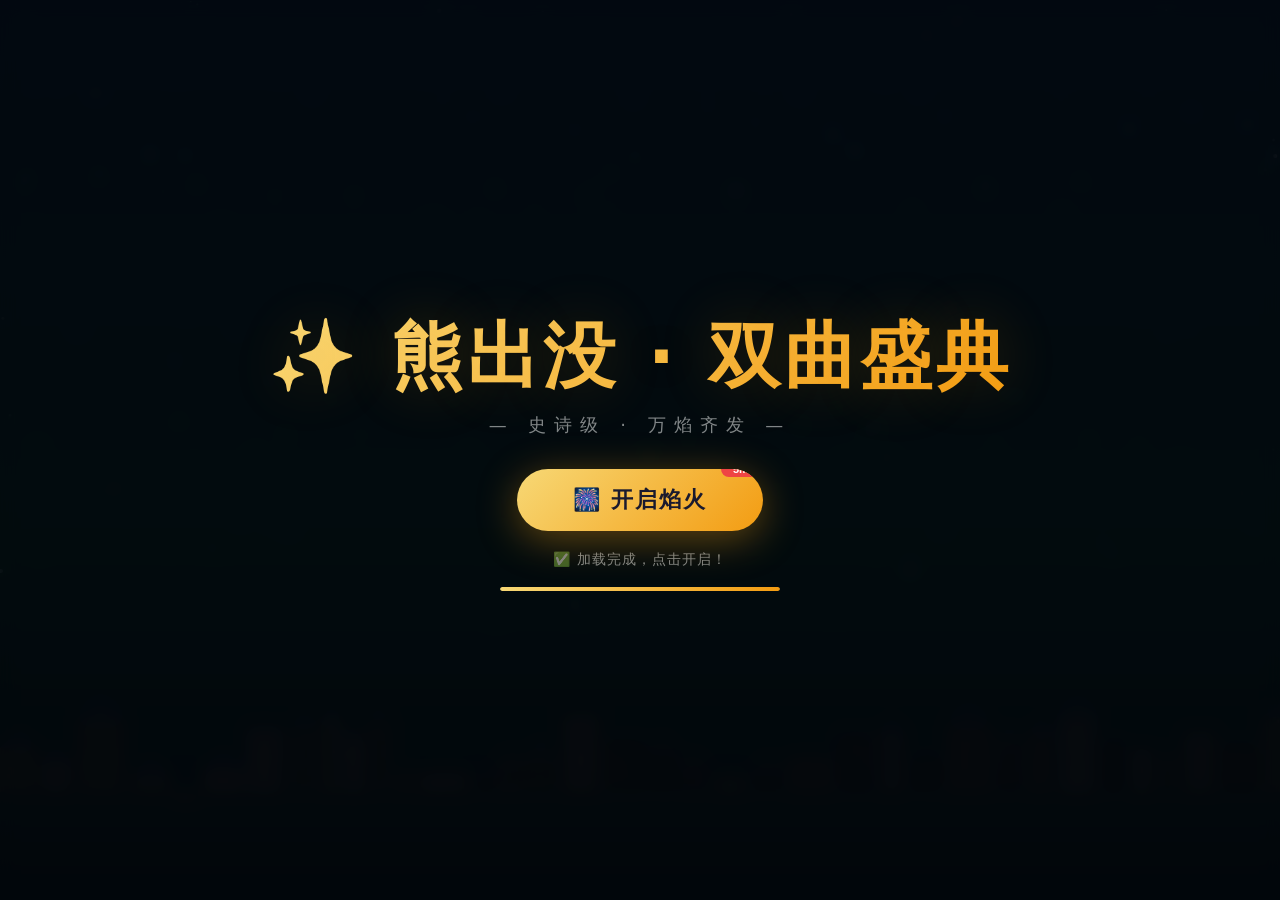
<file: blog/fireworks.html>
<!DOCTYPE html>
<html lang="zh">
<head>
    <meta charset="UTF-8" />
    <meta name="viewport" content="width=device-width, initial-scale=1.0" />
    <title>熊出没 · 双曲烟花盛典 · 史诗级</title>
    <style>
        * {
            margin: 0;
            padding: 0;
            box-sizing: border-box;
        }
        body {
            background: #02060c;
            overflow: hidden;
            height: 100vh;
            font-family: 'Segoe UI', 'PingFang SC', system-ui, sans-serif;
            user-select: none;
        }
        canvas {
            display: block;
            width: 100vw;
            height: 100vh;
            background: radial-gradient(ellipse at bottom, #0a1a2a, #020408);
            cursor: default;
        }
        #overlay {
            position: fixed;
            inset: 0;
            z-index: 100;
            display: flex;
            flex-direction: column;
            align-items: center;
            justify-content: center;
            background: rgba(2, 6, 12, 0.85);
            backdrop-filter: blur(8px);
            transition: opacity 1s ease;
        }
        #overlay.hidden {
            opacity: 0;
            pointer-events: none;
        }
        #overlay h1 {
            font-size: clamp(32px, 6vw, 72px);
            font-weight: 800;
            background: linear-gradient(135deg, #f9d976, #f39c12, #f9d976);
            background-size: 200% 200%;
            -webkit-background-clip: text;
            -webkit-text-fill-color: transparent;
            animation: shimmer 4s ease-in-out infinite alternate;
            letter-spacing: 4px;
            margin-bottom: 8px;
            text-shadow: 0 0 60px rgba(243, 156, 18, 0.2);
        }
        #overlay .sub {
            color: rgba(255, 255, 255, 0.5);
            font-size: clamp(14px, 1.4vw, 22px);
            letter-spacing: 8px;
            font-weight: 300;
            margin-bottom: 32px;
        }
        @keyframes shimmer {
            0% {
                background-position: 0% 50%;
            }
            100% {
                background-position: 100% 50%;
            }
        }
        .btn-start {
            padding: 16px 56px;
            font-size: 22px;
            font-weight: 700;
            color: #1a1a2e;
            background: linear-gradient(135deg, #f7d875, #f39c12);
            border: none;
            border-radius: 60px;
            cursor: pointer;
            box-shadow: 0 8px 40px rgba(243, 156, 18, 0.4);
            transition: transform 0.2s, box-shadow 0.2s;
            letter-spacing: 2px;
            position: relative;
            overflow: hidden;
        }
        .btn-start:hover {
            transform: scale(1.04);
            box-shadow: 0 12px 56px rgba(243, 156, 18, 0.6);
        }
        .btn-start:active {
            transform: scale(0.96);
        }
        .btn-start .badge {
            position: absolute;
            top: -8px;
            right: -8px;
            background: #ef4444;
            color: #fff;
            font-size: 11px;
            font-weight: 600;
            padding: 2px 12px;
            border-radius: 20px;
            letter-spacing: 0;
        }
        #loadStatus {
            color: rgba(255, 255, 255, 0.5);
            font-size: 14px;
            margin-top: 20px;
            letter-spacing: 1px;
            min-height: 24px;
        }
        .progress-bar {
            width: 280px;
            max-width: 70vw;
            height: 4px;
            background: rgba(255, 255, 255, 0.1);
            border-radius: 4px;
            margin-top: 12px;
            overflow: hidden;
        }
        .progress-bar .fill {
            height: 100%;
            width: 0%;
            background: linear-gradient(90deg, #f7d875, #f39c12);
            border-radius: 4px;
            transition: width 0.3s;
        }
        #controls {
            position: fixed;
            bottom: 28px;
            left: 50%;
            transform: translateX(-50%);
            z-index: 50;
            display: flex;
            align-items: center;
            gap: 20px;
            background: rgba(0, 0, 0, 0.5);
            backdrop-filter: blur(12px);
            padding: 10px 24px;
            border-radius: 40px;
            border: 1px solid rgba(255, 255, 255, 0.06);
            opacity: 0;
            transition: opacity 0.8s ease;
            pointer-events: none;
        }
        #controls.visible {
            opacity: 1;
            pointer-events: auto;
        }
        #controls button {
            background: transparent;
            border: none;
            color: rgba(255, 255, 255, 0.7);
            font-size: 22px;
            cursor: pointer;
            padding: 4px 8px;
            transition: color 0.2s, transform 0.2s;
            border-radius: 8px;
        }
        #controls button:hover {
            color: #fff;
            transform: scale(1.1);
        }
        #controls .time {
            color: rgba(255, 255, 255, 0.5);
            font-size: 13px;
            font-weight: 300;
            letter-spacing: 1px;
            min-width: 80px;
            text-align: center;
            font-variant-numeric: tabular-nums;
        }
        #controls .song-label {
            color: rgba(255, 255, 255, 0.3);
            font-size: 11px;
            letter-spacing: 2px;
            font-weight: 300;
            max-width: 120px;
            white-space: nowrap;
            overflow: hidden;
            text-overflow: ellipsis;
        }
        @media (max-width: 600px) {
            #overlay h1 {
                font-size: 28px;
            }
            #overlay .sub {
                font-size: 12px;
                letter-spacing: 4px;
            }
            .btn-start {
                padding: 12px 32px;
                font-size: 17px;
            }
            #controls {
                padding: 8px 14px;
                gap: 12px;
                bottom: 16px;
            }
            #controls .song-label {
                max-width: 60px;
                font-size: 10px;
            }
            #controls .time {
                font-size: 11px;
                min-width: 60px;
            }
        }
    </style>
</head>
<body>
    <canvas id="mainCanvas"></canvas>
    <div id="overlay">
        <h1>✨ 熊出没 · 双曲盛典</h1>
        <div class="sub">— 史诗级 · 万焰齐发 —</div>
        <button class="btn-start" id="btnStart">
            🎆 开启焰火
            <span class="badge">5min</span>
        </button>
        <div id="loadStatus">⏳ 加载音乐中...</div>
        <div class="progress-bar"><div class="fill" id="loadFill"></div></div>
    </div>
    <div id="controls">
        <button id="btnPlayPause" title="播放/暂停">⏸</button>
        <span class="song-label" id="songLabel">我乘着风飞过来</span>
        <span class="time" id="timeDisplay">00:00 / 07:35</span>
        <button id="btnReset" title="重头开始">⟳</button>
    </div>
    <script>
        // ============================================================
        //  熊出没 · 双曲烟花盛典 · 史诗级
        //  5种烟花造型 · 密集阵列 · 节拍灯光 · 真实城市 · 强反差
        // ============================================================
        (function() {
            'use strict';

            const canvas = document.getElementById('mainCanvas');
            const ctx = canvas.getContext('2d');
            const overlay = document.getElementById('overlay');
            const btnStart = document.getElementById('btnStart');
            const loadStatus = document.getElementById('loadStatus');
            const loadFill = document.getElementById('loadFill');
            const controls = document.getElementById('controls');
            const btnPlayPause = document.getElementById('btnPlayPause');
            const btnReset = document.getElementById('btnReset');
            const timeDisplay = document.getElementById('timeDisplay');
            const songLabel = document.getElementById('songLabel');

            let W, H;

            function resize() {
                W = canvas.width = window.innerWidth;
                H = canvas.height = window.innerHeight;
            }
            window.addEventListener('resize', resize);
            resize();

            const rand = (a, b) => Math.random() * (b - a) + a;
            const randInt = (a, b) => Math.floor(rand(a, b + 1));
            const lerp = (a, b, t) => a + (b - a) * t;
            const clamp = (v, mn, mx) => Math.max(mn, Math.min(mx, v));

            function hsl(h, s, l) { return `hsl(${h%360}, ${s||90}%, ${l||60}%)`; }

            function hexToRgb(hex) {
                const r = parseInt(hex.slice(1, 3), 16);
                const g = parseInt(hex.slice(3, 5), 16);
                const b = parseInt(hex.slice(5, 7), 16);
                return [r, g, b];
            }

            const SONGS = [{
                id: 'song1',
                name: '我乘着风飞过来',
                url: 'https://github.com/jgcgzs/acns/blob/72728fbe32a05c58137eb8db332a767b26b90ce1/%E6%B4%AA%E8%BE%B0%E3%80%81%E5%AE%81%E6%A1%93%E5%AE%87%20-%20%E6%88%91%E4%B9%98%E7%9D%80%E9%A3%8E%E9%A3%9E%E8%BF%87%E6%9D%A5.mp3?raw=true',
                duration: 232,
                startOffset: 0,
                scene: 'grassland'
            }, {
                id: 'song2',
                name: '鹿 be free',
                url: 'https://github.com/jgcgzs/acns/blob/72728fbe32a05c58137eb8db332a767b26b90ce1/%E5%B0%9A%E9%9B%AF%E5%A9%95%20-%20%E9%B9%BF%20be%20free.mp3?raw=true',
                duration: 223,
                startOffset: 232,
                scene: 'forest'
            }];
            const TOTAL_DURATION = 232 + 223 + 5;

            let audio1 = null,
                audio2 = null;
            let isAudioLoaded = false;
            let isPlaying = false,
                isPaused = false;
            let songIndex = 0,
                elapsedTime = 0,
                globalTime = 0;
            let lastTimestamp = 0,
                startTime = 0;
            let animFrameId = null;

            // ---- 粒子系统 ----
            let particles = [];
            let rockets = [];
            let stars = [];
            const MAX_PARTICLES = 5000;
            const MAX_ROCKETS = 300;
            let currentScene = 'grassland';
            let sceneTransition = 0;
            let currentBg = { top: '#0a1a2a', bottom: '#0a2a1a', ground: '#0a1a0a' };
            let targetBg = { top: '#0a1a2a', bottom: '#0a2a1a', ground: '#0a1a0a' };
            let lightingMode = 'off',
                lightingTimer = 0;
            let schedule = [];
            let executedEvents = new Set();

            // ---- 节拍系统 (120BPM) ----
            const BPM = 120;
            const BEAT_INTERVAL = 60 / BPM;
            let beatCounter = 0;
            let lastBeatTime = 0;

            // ---- 重力 ----
            const GRAVITY = 0.22;

            // ============================================================
            //  1. 粒子（爆炸碎片）
            // ============================================================
            class Particle {
                constructor(opts) {
                    this.x = opts.x || 0;
                    this.y = opts.y || 0;
                    this.color = opts.color || '#ffcc44';
                    this.size = opts.size || rand(1.5, 4);
                    this.vx = opts.vx || rand(-4, 4);
                    this.vy = opts.vy || rand(-5, 1);
                    this.life = opts.life || rand(30, 70);
                    this.maxLife = this.life;
                    this.gravity = opts.gravity || 0.045;
                    this.fade = opts.fade !== undefined ? opts.fade : true;
                    this.alpha = 1;
                    this.trail = [];
                    this.trailLen = opts.trailLen || randInt(2, 4);
                    this.glow = opts.glow !== undefined ? opts.glow : false;
                    this.sizeDecay = opts.sizeDecay || 0.995;
                    this.type = opts.type || 'spark';
                    this.rotation = opts.rotation || 0;
                    this.rotSpeed = opts.rotSpeed || 0;
                }
                update() {
                    this.trail.push({ x: this.x, y: this.y });
                    if (this.trail.length > this.trailLen) this.trail.shift();
                    this.vx *= 0.98;
                    this.vy *= 0.98;
                    this.vy += this.gravity;
                    this.x += this.vx;
                    this.y += this.vy;
                    this.life--;
                    if (this.fade) this.alpha = this.life / this.maxLife;
                    this.size *= this.sizeDecay;
                    if (this.rotSpeed) this.rotation += this.rotSpeed;
                }
                draw(ctx) {
                    if (this.alpha < 0.01 || this.size < 0.1) return;
                    for (let i = 1; i < this.trail.length; i++) {
                        const t = i / this.trail.length;
                        const ta = this.alpha * t * 0.3;
                        const r = this.size * t * 0.3;
                        ctx.globalAlpha = ta;
                        ctx.fillStyle = this.color;
                        ctx.beginPath();
                        ctx.arc(this.trail[i].x, this.trail[i].y, r, 0, Math.PI * 2);
                        ctx.fill();
                    }
                    ctx.globalAlpha = this.alpha;
                    if (this.type === 'glow') {
                        const grad = ctx.createRadialGradient(this.x, this.y, 0, this.x, this.y, this.size * 4);
                        grad.addColorStop(0, '#ffffff');
                        grad.addColorStop(0.2, this.color);
                        grad.addColorStop(1, 'rgba(255,255,255,0)');
                        ctx.fillStyle = grad;
                        ctx.beginPath();
                        ctx.arc(this.x, this.y, this.size * 4, 0, Math.PI * 2);
                        ctx.fill();
                    } else {
                        ctx.fillStyle = this.color;
                        ctx.beginPath();
                        ctx.arc(this.x, this.y, Math.max(this.size, 0.2), 0, Math.PI * 2);
                        ctx.fill();
                    }
                    if (this.glow && this.size > 2 && this.alpha > 0.3 && this.type !== 'glow') {
                        const grad = ctx.createRadialGradient(this.x, this.y, 0, this.x, this.y, this.size * 3);
                        grad.addColorStop(0, this.color);
                        grad.addColorStop(1, 'rgba(255,255,255,0)');
                        ctx.globalAlpha = this.alpha * 0.15;
                        ctx.fillStyle = grad;
                        ctx.beginPath();
                        ctx.arc(this.x, this.y, this.size * 3, 0, Math.PI * 2);
                        ctx.fill();
                    }
                    ctx.globalAlpha = 1;
                }
                isDead() { return this.life <= 0 || this.size < 0.1 || this.alpha <= 0.01; }
            }

            // ============================================================
            //  2. 火箭（含多种爆炸造型）
            // ============================================================
            class Rocket {
                constructor(opts) {
                    this.x = opts.x || W * 0.5;
                    this.y = opts.y || H;
                    const tx = opts.targetX || this.x + rand(-20, 20);
                    const ty = opts.targetY || rand(H * 0.05, H * 0.4);
                    this.color = opts.color || hsl(rand(0, 360), 90, 65);
                    this.size = opts.size || rand(2, 4.5);
                    this.isArray = opts.isArray || false;
                    this.theme = opts.theme || 'warm';
                    this.hueBase = opts.hueBase || rand(0, 360);
                    this.burstCount = opts.burstCount || 0;
                    this.subBursts = opts.subBursts || 0;
                    this.shape = opts.shape || 'normal'; // normal, ring, chrysanthemum, peony, meteor

                    const dx = tx - this.x;
                    const dy = this.y - ty;
                    const vy0 = Math.sqrt(2 * GRAVITY * Math.max(dy, 10));
                    const tFlight = vy0 / GRAVITY;
                    const vx0 = dx / tFlight;
                    this.vx = vx0 * rand(0.85, 1.15) + rand(-0.4, 0.4);
                    this.vy = -vy0 * rand(0.90, 1.10);
                    this.startX = this.x;
                    this.startY = this.y;
                    this.targetY = ty;
                    this.reachedApex = false;
                    this.fadeTimer = 0;
                    this.fading = false;
                    this.alive = true;
                    this.trail = [];
                    this.trailLen = 14;
                    this.sparkle = opts.sparkle || false;
                }

                update() {
                    if (this.fading) {
                        this.fadeTimer++;
                        this.size *= 0.97;
                        if (this.fadeTimer > 20 || this.size < 0.3) {
                            this.alive = false;
                        }
                        this.trail.push({ x: this.x, y: this.y });
                        if (this.trail.length > this.trailLen) this.trail.shift();
                        return;
                    }

                    this.vx *= 0.995;
                    this.vy += GRAVITY;
                    this.x += this.vx;
                    this.y += this.vy;

                    this.trail.push({ x: this.x, y: this.y });
                    if (this.trail.length > this.trailLen) this.trail.shift();

                    if (!this.reachedApex && this.vy > 0) {
                        this.reachedApex = true;
                        if (this.isArray) {
                            this.fading = true;
                            this.fadeTimer = 0;
                            // 加一点微光
                            for (let i = 0; i < 3; i++) {
                                const p = new Particle({
                                    x: this.x + rand(-8, 8),
                                    y: this.y + rand(-4, 4),
                                    color: this.color,
                                    size: rand(0.8, 2),
                                    vx: rand(-0.5, 0.5),
                                    vy: rand(-0.5, 0.5),
                                    life: randInt(8, 18),
                                    gravity: 0.01,
                                    trailLen: 1,
                                    glow: false,
                                    type: 'spark'
                                });
                                particles.push(p);
                            }
                        } else {
                            this.alive = false;
                            this.explode();
                        }
                    }
                    if (this.y > H + 50) this.alive = false;
                }

                explode() {
                    const hue = this.hueBase;
                    const theme = this.theme;
                    const shape = this.shape || 'normal';
                    let palette = [];
                    if (theme === 'warm') palette = [0, 20, 40, 60];
                    else if (theme === 'cool') palette = [180, 210, 240, 270];
                    else if (theme === 'gold') palette = [35, 45, 50, 55];
                    else if (theme === 'purple') palette = [270, 290, 310, 330];
                    else if (theme === 'fire') palette = [0, 10, 20, 30];
                    else if (theme === 'ice') palette = [190, 210, 230, 250];
                    else if (theme === 'rainbow') palette = [0, 60, 120, 180, 240, 300];
                    else if (theme === 'forest') palette = [90, 120, 150, 180];
                    else if (theme === 'white') palette = [0];
                    else palette = [0, 60, 120, 180, 240, 300];
                    const colors = [];
                    for (let i = 0; i < Math.min(palette.length, 6); i++) {
                        const dh = palette[i % palette.length] + rand(-15, 15);
                        colors.push(hsl(hue + dh, rand(80, 100), rand(50, 75)));
                    }
                    const baseCount = this.burstCount || randInt(100, 180);

                    // ----- 根据造型决定粒子分布 -----
                    if (shape === 'ring') {
                        // 环形
                        const ringCount = Math.floor(baseCount * 0.8);
                        for (let i = 0; i < ringCount; i++) {
                            const ang = rand(0, Math.PI * 2);
                            const sp = rand(3, 6);
                            const vx = Math.cos(ang) * sp * rand(0.9, 1.1);
                            const vy = Math.sin(ang) * sp * rand(0.9, 1.1) - rand(0, 0.5);
                            const sz = rand(1.8, 4);
                            const life = randInt(50, 90);
                            const col = colors[randInt(0, colors.length - 1)];
                            const p = new Particle({
                                x: this.x,
                                y: this.y,
                                color: col,
                                size: sz,
                                vx: vx,
                                vy: vy,
                                life: life,
                                gravity: 0.035,
                                trailLen: randInt(3, 6),
                                glow: true,
                                sizeDecay: 0.997
                            });
                            particles.push(p);
                        }
                        // 中心填充
                        for (let i = 0; i < baseCount * 0.3; i++) {
                            const ang = rand(0, Math.PI * 2);
                            const sp = rand(0.5, 3);
                            const vx = Math.cos(ang) * sp;
                            const vy = Math.sin(ang) * sp - rand(0, 1);
                            const sz = rand(1, 2.5);
                            const life = randInt(30, 60);
                            const col = colors[randInt(0, colors.length - 1)];
                            const p = new Particle({
                                x: this.x,
                                y: this.y,
                                color: col,
                                size: sz,
                                vx: vx,
                                vy: vy,
                                life: life,
                                gravity: 0.02,
                                trailLen: 2,
                                glow: false,
                                sizeDecay: 0.995
                            });
                            particles.push(p);
                        }
                    } else if (shape === 'chrysanthemum') {
                        // 菊花：密集放射
                        for (let i = 0; i < baseCount * 1.2; i++) {
                            const ang = rand(0, Math.PI * 2);
                            const sp = rand(2, 7);
                            const vx = Math.cos(ang) * sp * rand(0.8, 1.2);
                            const vy = Math.sin(ang) * sp * rand(0.8, 1.2) - rand(0, 0.8);
                            const sz = rand(1.2, 3.5);
                            const life = randInt(40, 80);
                            const col = colors[randInt(0, colors.length - 1)];
                            const p = new Particle({
                                x: this.x,
                                y: this.y,
                                color: col,
                                size: sz,
                                vx: vx,
                                vy: vy,
                                life: life,
                                gravity: 0.04,
                                trailLen: randInt(4, 8),
                                glow: true,
                                sizeDecay: 0.996
                            });
                            particles.push(p);
                        }
                    } else if (shape === 'peony') {
                        // 牡丹：大而饱满
                        const layers = 3;
                        for (let layer = 0; layer < layers; layer++) {
                            const layerCount = Math.floor(baseCount * 0.6 / (layers - layer * 0.2));
                            const spBase = 2 + layer * 1.5;
                            for (let i = 0; i < layerCount; i++) {
                                const ang = rand(0, Math.PI * 2);
                                const sp = spBase * rand(0.8, 1.3);
                                const vx = Math.cos(ang) * sp;
                                const vy = Math.sin(ang) * sp - rand(0, 1);
                                const sz = rand(1.5, 4.5) * (1 + layer * 0.15);
                                const life = randInt(50, 100) + layer * 10;
                                const col = colors[randInt(0, colors.length - 1)];
                                const p = new Particle({
                                    x: this.x + rand(-3, 3),
                                    y: this.y + rand(-3, 3),
                                    color: col,
                                    size: sz,
                                    vx: vx,
                                    vy: vy,
                                    life: life,
                                    gravity: 0.04 - layer * 0.005,
                                    trailLen: randInt(3, 6),
                                    glow: true,
                                    sizeDecay: 0.997
                                });
                                particles.push(p);
                            }
                        }
                        // 核心白芒
                        for (let i = 0; i < 20; i++) {
                            const ang = rand(0, Math.PI * 2);
                            const sp = rand(1, 3);
                            const vx = Math.cos(ang) * sp;
                            const vy = Math.sin(ang) * sp - rand(0, 1);
                            const p = new Particle({
                                x: this.x,
                                y: this.y,
                                color: '#ffffff',
                                size: rand(1, 2.5),
                                vx: vx,
                                vy: vy,
                                life: randInt(20, 40),
                                gravity: 0.01,
                                trailLen: 2,
                                glow: false,
                                type: 'glow'
                            });
                            particles.push(p);
                        }
                    } else if (shape === 'meteor') {
                        // 流星：长拖尾，方向集中
                        const dir = rand(0, Math.PI * 2);
                        for (let i = 0; i < baseCount * 0.5; i++) {
                            const ang = dir + rand(-0.4, 0.4);
                            const sp = rand(3, 9);
                            const vx = Math.cos(ang) * sp;
                            const vy = Math.sin(ang) * sp - rand(0, 1);
                            const sz = rand(1.2, 3);
                            const life = randInt(30, 60);
                            const col = colors[randInt(0, colors.length - 1)];
                            const p = new Particle({
                                x: this.x,
                                y: this.y,
                                color: col,
                                size: sz,
                                vx: vx,
                                vy: vy,
                                life: life,
                                gravity: 0.02,
                                trailLen: randInt(6, 12),
                                glow: false,
                                sizeDecay: 0.99
                            });
                            particles.push(p);
                        }
                    } else {
                        // normal: 均匀爆炸
                        for (let i = 0; i < baseCount; i++) {
                            const ang = rand(0, Math.PI * 2);
                            const sp = rand(2, 7);
                            const vx = Math.cos(ang) * sp * rand(0.7, 1.3);
                            const vy = Math.sin(ang) * sp * rand(0.7, 1.3) - rand(0, 1.5);
                            const sz = rand(1.5, 4);
                            const life = randInt(40, 90);
                            const col = colors[randInt(0, colors.length - 1)];
                            const p = new Particle({
                                x: this.x,
                                y: this.y,
                                color: col,
                                size: sz,
                                vx: vx,
                                vy: vy,
                                life: life,
                                gravity: 0.04,
                                trailLen: randInt(3, 6),
                                glow: true,
                                sizeDecay: 0.997
                            });
                            particles.push(p);
                        }
                    }

                    // 子母弹
                    const subCount = this.subBursts || randInt(1, 2);
                    for (let sub = 0; sub < subCount; sub++) {
                        const ang = rand(0, Math.PI * 2);
                        const dist = rand(10, 35);
                        const sx = this.x + Math.cos(ang) * dist;
                        const sy = this.y + Math.sin(ang) * dist - 5;
                        const sc = randInt(30, 60);
                        const scolor = colors[randInt(0, colors.length - 1)];
                        for (let i = 0; i < sc; i++) {
                            const ang2 = rand(0, Math.PI * 2);
                            const sp2 = rand(1, 4.5);
                            const vx2 = Math.cos(ang2) * sp2 * rand(0.6, 1.2);
                            const vy2 = Math.sin(ang2) * sp2 * rand(0.6, 1.2) - rand(0, 1);
                            const sz2 = rand(1, 2.8);
                            const life2 = randInt(30, 70);
                            const p2 = new Particle({
                                x: sx,
                                y: sy,
                                color: scolor,
                                size: sz2,
                                vx: vx2,
                                vy: vy2,
                                life: life2,
                                gravity: 0.03,
                                trailLen: randInt(2, 4),
                                glow: false,
                                sizeDecay: 0.996
                            });
                            particles.push(p2);
                        }
                    }
                    // 星芒
                    for (let i = 0; i < 15; i++) {
                        const ang = rand(0, Math.PI * 2);
                        const sp = rand(6, 14);
                        const vx = Math.cos(ang) * sp;
                        const vy = Math.sin(ang) * sp - rand(0, 2);
                        const p = new Particle({
                            x: this.x,
                            y: this.y,
                            color: '#ffffff',
                            size: rand(0.8, 2),
                            vx: vx,
                            vy: vy,
                            life: randInt(10, 25),
                            gravity: 0.01,
                            trailLen: 2,
                            glow: false,
                            type: 'glow'
                        });
                        particles.push(p);
                    }
                }

                draw(ctx) {
                    for (let i = 0; i < this.trail.length; i++) {
                        const t = i / this.trail.length;
                        let a = t * 0.7;
                        if (this.fading) a *= (1 - this.fadeTimer / 20);
                        const r = this.size * (0.2 + t * 0.5);
                        ctx.globalAlpha = Math.max(a, 0);
                        ctx.fillStyle = this.color;
                        ctx.beginPath();
                        ctx.arc(this.trail[i].x, this.trail[i].y, r, 0, Math.PI * 2);
                        ctx.fill();
                    }
                    if (this.fading && this.fadeTimer > 15) {
                        ctx.globalAlpha = 1;
                        return;
                    }
                    ctx.globalAlpha = 1;
                    ctx.shadowColor = this.color;
                    ctx.shadowBlur = 25;
                    ctx.fillStyle = '#fff';
                    ctx.beginPath();
                    ctx.arc(this.x, this.y, this.size * 0.8, 0, Math.PI * 2);
                    ctx.fill();
                    ctx.shadowBlur = 0;
                    const grad = ctx.createRadialGradient(this.x - this.size * 0.2, this.y - this.size * 0.2, 0, this.x, this
                        .y, this.size * 2.5);
                    grad.addColorStop(0, 'rgba(255,255,255,0.9)');
                    grad.addColorStop(0.5, this.color);
                    grad.addColorStop(1, 'rgba(255,255,255,0)');
                    ctx.globalAlpha = 0.35;
                    ctx.fillStyle = grad;
                    ctx.beginPath();
                    ctx.arc(this.x, this.y, this.size * 2.5, 0, Math.PI * 2);
                    ctx.fill();
                    ctx.globalAlpha = 1;
                }

                isDead() { return !this.alive; }
            }

            // ============================================================
            //  3. 真实城市天际线
            // ============================================================
            let buildings = [];

            function buildCity(scene) {
                buildings = [];
                let x = 0;
                const ground = H * 0.88;
                const isForest = (scene === 'forest');
                // 建筑密度大幅提升
                while (x < W + 30) {
                    let w, h;
                    if (isForest) {
                        w = rand(12, 40);
                        h = rand(20, 80) + Math.sin(x * 0.04) * 25;
                        const tree = {
                            x,
                            y: ground - h,
                            w,
                            h,
                            type: 'tree',
                            color: `hsl(${120 + rand(-15,15)}, ${rand(35,55)}%, ${rand(7,16)}%)`,
                            lights: []
                        };
                        // 树上有小光点
                        for (let i = 0; i < 3; i++) {
                            if (Math.random() < 0.2) {
                                tree.lights.push({
                                    lx: rand(2, w - 2),
                                    ly: rand(3, h - 3),
                                    size: rand(0.8, 1.5),
                                    phase: rand(0, Math.PI * 2)
                                });
                            }
                        }
                        buildings.push(tree);
                        x += w + rand(1, 5);
                    } else {
                        w = rand(15, 50);
                        h = rand(12, 75) + Math.sin(x * 0.025) * 18 + Math.sin(x * 0.06 + 1) * 10;
                        const b = {
                            x,
                            y: ground - h,
                            w,
                            h,
                            type: 'building',
                            color: `hsl(${40 + rand(-12,12)}, ${rand(20,35)}%, ${rand(5,13)}%)`,
                            lights: [],
                            roofType: Math.random() < 0.3 ? 'flat' : 'pointed'
                        };
                        // 窗户密度大幅增加
                        const cols = Math.floor(w / 6);
                        const rows = Math.floor(h / 8);
                        for (let row = 0; row < rows; row++) {
                            for (let col = 0; col < cols; col++) {
                                if (Math.random() < 0.35) {
                                    b.lights.push({
                                        lx: col * 6 + rand(1, 4),
                                        ly: row * 8 + rand(1, 4),
                                        size: rand(1.5, 3.5),
                                        phase: rand(0, Math.PI * 2),
                                        row: row,
                                        col: col
                                    });
                                }
                            }
                        }
                        buildings.push(b);
                        x += w + rand(1, 6);
                    }
                }
            }
            buildCity('grassland');

            function drawCity() {
                const groundY = H * 0.88;
                for (const b of buildings) {
                    ctx.fillStyle = b.color || '#0a101c';
                    ctx.fillRect(b.x, b.y, b.w, b.h);
                    // 屋顶装饰
                    if (b.type === 'building' && b.roofType === 'pointed') {
                        ctx.fillStyle = 'rgba(30,30,40,0.5)';
                        ctx.beginPath();
                        ctx.moveTo(b.x, b.y);
                        ctx.lineTo(b.x + b.w / 2, b.y - b.w * 0.4);
                        ctx.lineTo(b.x + b.w, b.y);
                        ctx.closePath();
                        ctx.fill();
                    }
                    // 窗户灯光（节拍同步）
                    if (b.type === 'building' && b.lights) {
                        for (const l of b.lights) {
                            // 节拍驱动灯光闪烁
                            const beatPhase = Math.sin(globalTime * 4 * Math.PI + l.phase);
                            let bright = 0.3 + 0.7 * (0.5 + 0.5 * beatPhase);
                            // 灯光模式叠加
                            if (lightingMode === 'pulse') {
                                bright *= 0.5 + 0.5 * Math.sin(globalTime * 4 * Math.PI + l.phase);
                            } else if (lightingMode === 'strobe') {
                                bright *= Math.floor(globalTime * 8) % 2 === 0 ? 1 : 0.05;
                            } else if (lightingMode === 'fade') {
                                bright *= 0.3 + 0.7 * (1 - globalTime / (lightingTimer || 1));
                            } else if (lightingMode === 'fadeout') {
                                bright *= Math.max(0, 1 - globalTime / (lightingTimer || 1));
                            } else if (lightingMode === 'off') {
                                bright *= 0.1;
                            } else if (lightingMode === 'wave') {
                                const wavePos = (l.row / 10 + l.col / 15 + globalTime * 0.5) % 1;
                                bright *= 0.3 + 0.7 * (0.5 + 0.5 * Math.sin(wavePos * Math.PI * 2));
                            }
                            // 高潮时全亮
                            if (lightingMode === 'climax') {
                                bright = 0.8 + 0.2 * Math.sin(globalTime * 6 + l.phase);
                            }
                            ctx.fillStyle = `rgba(255,220,130,${clamp(bright * rand(0.7,1.2), 0, 1)})`;
                            ctx.fillRect(b.x + l.lx, b.y + l.ly, l.size, l.size * 1.4);
                        }
                    }
                    // 树冠光点
                    if (b.type === 'tree' && b.lights) {
                        for (const l of b.lights) {
                            const bright = 0.3 + 0.7 * (0.5 + 0.5 * Math.sin(globalTime * 3 + l.phase));
                            ctx.fillStyle = `rgba(200,255,180,${bright * 0.6})`;
                            ctx.beginPath();
                            ctx.arc(b.x + l.lx, b.y + l.ly, l.size, 0, Math.PI * 2);
                            ctx.fill();
                        }
                    }
                }
                // 地面光晕
                ctx.fillStyle = 'rgba(20,40,20,0.12)';
                ctx.fillRect(0, groundY, W, H - groundY);
                // 地面灯光反射
                const grad = ctx.createLinearGradient(0, groundY, 0, H);
                grad.addColorStop(0, 'rgba(255,200,100,0.03)');
                grad.addColorStop(1, 'rgba(255,200,100,0)');
                ctx.fillStyle = grad;
                ctx.fillRect(0, groundY, W, H - groundY);
            }

            // ============================================================
            //  4. 星空
            // ============================================================
            function initStars() {
                stars = [];
                for (let i = 0; i < 250; i++) {
                    stars.push({
                        x: rand(0, W),
                        y: rand(0, H * 0.7),
                        r: rand(0.3, 2.2),
                        a: rand(0.2, 0.95),
                        speed: rand(0.002, 0.018),
                        twinkle: rand(0, Math.PI * 2)
                    });
                }
            }
            initStars();

            // ============================================================
            //  5. 编排系统（史诗级密集）
            // ============================================================
            function buildSchedule() {
                const events = [];

                // ---- 第一首 0-232s ----
                // 0-8s 开场缓
                events.push({ t: 0, type: 'scene', scene: 'grassland' });
                events.push({ t: 0, type: 'lighting', mode: 'off', dur: 3 });
                events.push({ t: 0.5, type: 'array', x: 0.5, y: 0.88, count: 50, spread: 150, theme: 'gold',
                    angleSpread: 50, shape: 'meteor' });
                events.push({ t: 1.5, type: 'array', x: 0.3, y: 0.88, count: 40, spread: 120, theme: 'warm',
                    angleSpread: 40, shape: 'meteor' });
                events.push({ t: 2.5, type: 'array', x: 0.7, y: 0.88, count: 40, spread: 120, theme: 'warm',
                    angleSpread: 40, shape: 'meteor' });
                events.push({ t: 3.5, type: 'lighting', mode: 'pulse', dur: 3 });
                events.push({ t: 4, type: 'salute', count: 2, spread: 80, theme: 'gold', burst: 120, sub: 1, shape: 'normal' });
                events.push({ t: 5, type: 'array', x: 0.5, y: 0.88, count: 60, spread: 180, theme: 'fire', angleSpread: 60,
                    shape: 'meteor' });
                events.push({ t: 6.5, type: 'array', x: 0.2, y: 0.88, count: 50, spread: 150, theme: 'gold', angleSpread: 50,
                    shape: 'meteor' });
                events.push({ t: 7.5, type: 'array', x: 0.8, y: 0.88, count: 50, spread: 150, theme: 'gold', angleSpread: 50,
                    shape: 'meteor' });

                // 8-20s 逐渐加温
                for (let i = 0; i < 6; i++) {
                    const t = 8 + i * 2;
                    const side = i % 2 === 0 ? 0.3 : 0.7;
                    events.push({ t: t, type: 'array', x: side, y: 0.88, count: 40 + i * 5, spread: 140 + i * 10,
                        theme: i % 3 === 0 ? 'fire' : 'warm', angleSpread: 50 + i * 5, shape: 'meteor' });
                    if (i % 2 === 0) {
                        events.push({ t: t + 0.8, type: 'salute', count: 2, spread: 90, theme: 'gold', burst: 130 + i * 10,
                            sub: 1, shape: 'normal' });
                    }
                }
                events.push({ t: 18, type: 'lighting', mode: 'strobe', dur: 4 });

                // 20-40s 第一次小高潮
                for (let i = 0; i < 8; i++) {
                    const t = 20 + i * 2.5;
                    const cx = 0.5 + Math.sin(i * 1.2) * 0.25;
                    const shapeList = ['normal', 'ring', 'chrysanthemum', 'peony'];
                    const sh = shapeList[i % shapeList.length];
                    const themeList = ['fire', 'gold', 'rainbow', 'warm'];
                    const th = themeList[i % themeList.length];
                    events.push({ t: t, type: 'array', x: cx, y: 0.88, count: 70 + i * 8, spread: 180 + i * 15,
                        theme: th, angleSpread: 70 + i * 8, shape: 'meteor' });
                    if (i % 2 === 0) {
                        events.push({ t: t + 0.6, type: 'salute', count: 3, spread: 120, theme: th, burst: 160 + i * 10,
                            sub: 2, shape: sh });
                    }
                    if (i % 3 === 0) {
                        events.push({ t: t + 1.2, type: 'salute', count: 2, spread: 100, theme: 'purple', burst: 150 + i *
                                10, sub: 1, shape: 'ring' });
                    }
                }
                events.push({ t: 38, type: 'lighting', mode: 'pulse', dur: 5 });

                // 40-60s 副歌爆发
                for (let i = 0; i < 12; i++) {
                    const t = 40 + i * 1.8;
                    const cx = 0.3 + (i % 3) * 0.2;
                    const shapeList = ['peony', 'chrysanthemum', 'ring', 'normal'];
                    const sh = shapeList[i % shapeList.length];
                    const themeList = ['rainbow', 'fire', 'gold', 'purple'];
                    const th = themeList[i % themeList.length];
                    events.push({ t: t, type: 'array', x: cx, y: 0.88, count: 80 + i * 10, spread: 200 + i * 15,
                        theme: th, angleSpread: 80 + i * 6, shape: 'meteor' });
                    if (i % 2 === 0) {
                        events.push({ t: t + 0.4, type: 'salute', count: 4, spread: 150, theme: th, burst: 180 + i * 10,
                            sub: 2, shape: sh });
                    }
                    if (i % 3 === 0) {
                        events.push({ t: t + 0.8, type: 'salute', count: 3, spread: 130, theme: 'gold', burst: 170 + i *
                                10, sub: 2, shape: 'ring' });
                    }
                    if (i % 4 === 0) {
                        events.push({ t: t + 1.2, type: 'salute', count: 2, spread: 110, theme: 'ice', burst: 150 + i *
                                10, sub: 1, shape: 'chrysanthemum' });
                    }
                }
                events.push({ t: 58, type: 'lighting', mode: 'climax', dur: 4 });

                // 60-80s 间奏舒缓
                for (let i = 0; i < 6; i++) {
                    const t = 60 + i * 3;
                    events.push({ t: t, type: 'array', x: 0.2 + i * 0.12, y: 0.88, count: 30 + i * 4, spread: 120 + i *
                            10, theme: 'cool', angleSpread: 40 + i * 4, shape: 'meteor' });
                    if (i % 2 === 0) {
                        events.push({ t: t + 1.0, type: 'salute', count: 1, spread: 60, theme: 'ice', burst: 100 + i * 10,
                            sub: 1, shape: 'normal' });
                    }
                }
                events.push({ t: 76, type: 'lighting', mode: 'fade', dur: 4 });

                // 80-110s 第二波副歌
                for (let i = 0; i < 16; i++) {
                    const t = 80 + i * 1.9;
                    const cx = 0.2 + (i % 4) * 0.2;
                    const shapeList = ['peony', 'ring', 'chrysanthemum', 'normal', 'peony'];
                    const sh = shapeList[i % shapeList.length];
                    const themeList = ['rainbow', 'fire', 'gold', 'purple', 'warm'];
                    const th = themeList[i % themeList.length];
                    events.push({ t: t, type: 'array', x: cx, y: 0.88, count: 90 + i * 12, spread: 220 + i * 18,
                        theme: th, angleSpread: 85 + i * 8, shape: 'meteor' });
                    if (i % 2 === 0) {
                        events.push({ t: t + 0.35, type: 'salute', count: 5, spread: 160, theme: th, burst: 200 + i *
                                12, sub: 3, shape: sh });
                    }
                    if (i % 3 === 0) {
                        events.push({ t: t + 0.7, type: 'salute', count: 4, spread: 140, theme: 'gold', burst: 190 + i *
                                12, sub: 2, shape: 'ring' });
                    }
                    if (i % 4 === 0) {
                        events.push({ t: t + 1.1, type: 'salute', count: 3, spread: 120, theme: 'purple', burst: 170 + i *
                                12, sub: 2, shape: 'chrysanthemum' });
                    }
                }
                events.push({ t: 108, type: 'lighting', mode: 'climax', dur: 5 });

                // 110-140s 桥段
                for (let i = 0; i < 10; i++) {
                    const t = 110 + i * 3;
                    const cx = 0.3 + (i % 3) * 0.2;
                    events.push({ t: t, type: 'array', x: cx, y: 0.88, count: 50 + i * 6, spread: 160 + i * 12,
                        theme: i % 2 === 0 ? 'cool' : 'warm', angleSpread: 50 + i * 5, shape: 'meteor' });
                    if (i % 2 === 0) {
                        events.push({ t: t + 0.8, type: 'salute', count: 2, spread: 100, theme: 'ice', burst: 140 + i *
                                10, sub: 1, shape: 'normal' });
                    }
                }
                events.push({ t: 138, type: 'lighting', mode: 'strobe', dur: 4 });

                // 140-170s 最后大高潮
                for (let i = 0; i < 18; i++) {
                    const t = 140 + i * 1.7;
                    const cx = 0.15 + (i % 5) * 0.175;
                    const shapeList = ['peony', 'chrysanthemum', 'ring', 'peony', 'normal'];
                    const sh = shapeList[i % shapeList.length];
                    const themeList = ['rainbow', 'fire', 'gold', 'purple', 'warm', 'rainbow'];
                    const th = themeList[i % themeList.length];
                    events.push({ t: t, type: 'array', x: cx, y: 0.88, count: 100 + i * 15, spread: 250 + i * 20,
                        theme: th, angleSpread: 100 + i * 10, shape: 'meteor' });
                    if (i % 2 === 0) {
                        events.push({ t: t + 0.3, type: 'salute', count: 6, spread: 180, theme: th, burst: 220 + i *
                                15, sub: 3, shape: sh });
                    }
                    if (i % 3 === 0) {
                        events.push({ t: t + 0.6, type: 'salute', count: 5, spread: 160, theme: 'gold', burst: 210 + i *
                                15, sub: 3, shape: 'ring' });
                    }
                    if (i % 4 === 0) {
                        events.push({ t: t + 0.9, type: 'salute', count: 4, spread: 140, theme: 'purple', burst: 190 + i *
                                15, sub: 2, shape: 'chrysanthemum' });
                    }
                    if (i % 5 === 0) {
                        events.push({ t: t + 1.3, type: 'salute', count: 3, spread: 120, theme: 'fire', burst: 180 + i *
                                15, sub: 2, shape: 'peony' });
                    }
                }
                events.push({ t: 168, type: 'lighting', mode: 'climax', dur: 6 });

                // 170-190s 回落
                for (let i = 0; i < 6; i++) {
                    const t = 170 + i * 3.5;
                    events.push({ t: t, type: 'array', x: 0.3 + i * 0.1, y: 0.88, count: 30 + i * 3, spread: 120 + i *
                            8, theme: 'cool', angleSpread: 40 + i * 3, shape: 'meteor' });
                    if (i % 2 === 0) {
                        events.push({ t: t + 1.0, type: 'salute', count: 1, spread: 60, theme: 'ice', burst: 100 + i * 8,
                            sub: 1, shape: 'normal' });
                    }
                }
                events.push({ t: 188, type: 'lighting', mode: 'fadeout', dur: 5 });

                // 190-210s 尾奏
                for (let i = 0; i < 8; i++) {
                    const t = 190 + i * 2.5;
                    events.push({ t: t, type: 'array', x: 0.5 + Math.sin(i * 1.5) * 0.2, y: 0.88, count: 25 + i * 3,
                        spread: 100 + i * 8, theme: 'white', angleSpread: 30 + i * 4, shape: 'meteor' });
                    if (i % 3 === 0) {
                        events.push({ t: t + 0.8, type: 'salute', count: 1, spread: 50, theme: 'white', burst: 80 + i *
                                5, sub: 0, shape: 'normal' });
                    }
                }
                events.push({ t: 210, type: 'lighting', mode: 'off', dur: 5 });

                // ---- 过渡 232-237s ----
                events.push({ t: 232, type: 'scene', scene: 'forest' });
                events.push({ t: 232, type: 'lighting', mode: 'off', dur: 2 });
                events.push({ t: 233, type: 'array', x: 0.5, y: 0.88, count: 40, spread: 140, theme: 'forest',
                    angleSpread: 50, shape: 'meteor' });
                events.push({ t: 234.5, type: 'array', x: 0.3, y: 0.88, count: 35, spread: 120, theme: 'ice',
                    angleSpread: 40, shape: 'meteor' });
                events.push({ t: 235.5, type: 'array', x: 0.7, y: 0.88, count: 35, spread: 120, theme: 'ice',
                    angleSpread: 40, shape: 'meteor' });
                events.push({ t: 236, type: 'salute', count: 2, spread: 80, theme: 'forest', burst: 120, sub: 1,
                    shape: 'normal' });

                // ---- 第二首 237-460s ----
                // 237-255s 钢琴前奏
                for (let i = 0; i < 8; i++) {
                    const t = 237 + i * 2.5;
                    const side = i % 2 === 0 ? 0.3 : 0.7;
                    events.push({ t: t, type: 'array', x: side, y: 0.88, count: 25 + i * 3, spread: 100 + i * 8,
                        theme: i % 2 === 0 ? 'ice' : 'forest', angleSpread: 30 + i * 4, shape: 'meteor' });
                    if (i % 3 === 0) {
                        events.push({ t: t + 0.8, type: 'salute', count: 1, spread: 50, theme: 'ice', burst: 80 + i * 8,
                            sub: 0, shape: 'normal' });
                    }
                }
                events.push({ t: 253, type: 'lighting', mode: 'pulse', dur: 4 });

                // 255-280s 主歌
                for (let i = 0; i < 12; i++) {
                    const t = 255 + i * 2.2;
                    const cx = 0.25 + (i % 4) * 0.17;
                    const shapeList = ['normal', 'ring', 'chrysanthemum'];
                    const sh = shapeList[i % shapeList.length];
                    const themeList = ['cool', 'ice', 'forest'];
                    const th = themeList[i % themeList.length];
                    events.push({ t: t, type: 'array', x: cx, y: 0.88, count: 40 + i * 5, spread: 140 + i * 10,
                        theme: th, angleSpread: 45 + i * 5, shape: 'meteor' });
                    if (i % 2 === 0) {
                        events.push({ t: t + 0.5, type: 'salute', count: 2, spread: 90, theme: th, burst: 130 + i * 8,
                            sub: 1, shape: sh });
                    }
                }
                events.push({ t: 278, type: 'lighting', mode: 'strobe', dur: 4 });

                // 280-310s 副歌
                for (let i = 0; i < 14; i++) {
                    const t = 280 + i * 2.2;
                    const cx = 0.2 + (i % 5) * 0.15;
                    const shapeList = ['peony', 'ring', 'chrysanthemum', 'normal', 'peony'];
                    const sh = shapeList[i % shapeList.length];
                    const themeList = ['rainbow', 'forest', 'gold', 'purple', 'ice'];
                    const th = themeList[i % themeList.length];
                    events.push({ t: t, type: 'array', x: cx, y: 0.88, count: 70 + i * 10, spread: 200 + i * 15,
                        theme: th, angleSpread: 70 + i * 8, shape: 'meteor' });
                    if (i % 2 === 0) {
                        events.push({ t: t + 0.4, type: 'salute', count: 4, spread: 150, theme: th, burst: 180 + i *
                                10, sub: 2, shape: sh });
                    }
                    if (i % 3 === 0) {
                        events.push({ t: t + 0.8, type: 'salute', count: 3, spread: 130, theme: 'gold', burst: 170 + i *
                                10, sub: 2, shape: 'ring' });
                    }
                }
                events.push({ t: 308, type: 'lighting', mode: 'climax', dur: 5 });

                // 310-340s 过渡
                for (let i = 0; i < 10; i++) {
                    const t = 310 + i * 3;
                    events.push({ t: t, type: 'array', x: 0.3 + (i % 3) * 0.2, y: 0.88, count: 35 + i * 4, spread: 130 +
                            i * 10, theme: i % 2 === 0 ? 'cool' : 'forest', angleSpread: 40 + i * 4, shape: 'meteor' });
                    if (i % 2 === 0) {
                        events.push({ t: t + 0.8, type: 'salute', count: 2, spread: 90, theme: 'ice', burst: 120 + i *
                                8, sub: 1, shape: 'normal' });
                    }
                }
                events.push({ t: 338, type: 'lighting', mode: 'pulse', dur: 4 });

                // 340-370s 大高潮
                for (let i = 0; i < 16; i++) {
                    const t = 340 + i * 1.9;
                    const cx = 0.15 + (i % 5) * 0.175;
                    const shapeList = ['peony', 'chrysanthemum', 'ring', 'peony', 'normal', 'peony'];
                    const sh = shapeList[i % shapeList.length];
                    const themeList = ['rainbow', 'fire', 'gold', 'purple', 'forest', 'rainbow'];
                    const th = themeList[i % themeList.length];
                    events.push({ t: t, type: 'array', x: cx, y: 0.88, count: 90 + i * 14, spread: 240 + i * 18,
                        theme: th, angleSpread: 90 + i * 10, shape: 'meteor' });
                    if (i % 2 === 0) {
                        events.push({ t: t + 0.3, type: 'salute', count: 5, spread: 170, theme: th, burst: 210 + i *
                                14, sub: 3, shape: sh });
                    }
                    if (i % 3 === 0) {
                        events.push({ t: t + 0.6, type: 'salute', count: 4, spread: 150, theme: 'gold', burst: 200 + i *
                                14, sub: 3, shape: 'ring' });
                    }
                    if (i % 4 === 0) {
                        events.push({ t: t + 0.9, type: 'salute', count: 3, spread: 130, theme: 'purple', burst: 180 + i *
                                14, sub: 2, shape: 'chrysanthemum' });
                    }
                }
                events.push({ t: 368, type: 'lighting', mode: 'climax', dur: 6 });

                // 370-400s 回落
                for (let i = 0; i < 10; i++) {
                    const t = 370 + i * 3;
                    events.push({ t: t, type: 'array', x: 0.3 + (i % 3) * 0.2, y: 0.88, count: 30 + i * 3, spread: 120 +
                            i * 8, theme: 'cool', angleSpread: 35 + i * 3, shape: 'meteor' });
                    if (i % 3 === 0) {
                        events.push({ t: t + 0.8, type: 'salute', count: 1, spread: 60, theme: 'ice', burst: 100 + i *
                                6, sub: 1, shape: 'normal' });
                    }
                }
                events.push({ t: 398, type: 'lighting', mode: 'fadeout', dur: 5 });

                // 400-420s 最后爆发
                for (let i = 0; i < 10; i++) {
                    const t = 400 + i * 2;
                    const cx = 0.2 + (i % 4) * 0.2;
                    const shapeList = ['peony', 'ring', 'chrysanthemum', 'peony'];
                    const sh = shapeList[i % shapeList.length];
                    const themeList = ['rainbow', 'gold', 'purple', 'fire'];
                    const th = themeList[i % themeList.length];
                    events.push({ t: t, type: 'array', x: cx, y: 0.88, count: 80 + i * 12, spread: 220 + i * 16,
                        theme: th, angleSpread: 80 + i * 8, shape: 'meteor' });
                    if (i % 2 === 0) {
                        events.push({ t: t + 0.4, type: 'salute', count: 4, spread: 160, theme: th, burst: 200 + i *
                                12, sub: 3, shape: sh });
                    }
                    if (i % 3 === 0) {
                        events.push({ t: t + 0.8, type: 'salute', count: 3, spread: 140, theme: 'gold', burst: 190 + i *
                                12, sub: 2, shape: 'ring' });
                    }
                }
                events.push({ t: 418, type: 'lighting', mode: 'climax', dur: 4 });

                // 420-460s 尾奏
                for (let i = 0; i < 12; i++) {
                    const t = 420 + i * 3.2;
                    const cx = 0.5 + Math.sin(i * 0.8) * 0.25;
                    events.push({ t: t, type: 'array', x: cx, y: 0.88, count: 20 + i * 2, spread: 80 + i * 6,
                        theme: i % 2 === 0 ? 'white' : 'ice', angleSpread: 25 + i * 3, shape: 'meteor' });
                    if (i % 4 === 0 && i > 0) {
                        events.push({ t: t + 0.6, type: 'salute', count: 1, spread: 50, theme: 'white', burst: 70 + i *
                                4, sub: 0, shape: 'normal' });
                    }
                }
                events.push({ t: 455, type: 'lighting', mode: 'off', dur: 5 });

                return events;
            }

            // ============================================================
            //  6. 事件执行器
            // ============================================================
            function executeEvent(ev) {
                const key = `${ev.t}-${ev.type}`;
                if (executedEvents.has(key)) return;
                executedEvents.add(key);

                switch (ev.type) {
                    case 'scene': {
                        const scene = ev.scene;
                        if (scene === 'forest') {
                            targetBg = { top: '#0a0a2a', bottom: '#0a2a3a', ground: '#0a1a1a' };
                            currentScene = 'forest';
                            buildCity('forest');
                            songLabel.textContent = '鹿 be free';
                        } else {
                            targetBg = { top: '#0a1a2a', bottom: '#0a2a1a', ground: '#0a1a0a' };
                            currentScene = 'grassland';
                            buildCity('grassland');
                            songLabel.textContent = '我乘着风飞过来';
                        }
                        sceneTransition = 0;
                        break;
                    }
                    case 'lighting': {
                        lightingMode = ev.mode;
                        lightingTimer = ev.dur * 60;
                        break;
                    }
                    case 'salute': {
                        const centerX = W * 0.5 + rand(-W * 0.12, W * 0.12);
                        const count = ev.count || 2;
                        const spread = ev.spread || 100;
                        const theme = ev.theme || 'warm';
                        const burst = ev.burst || 120;
                        const sub = ev.sub || 2;
                        const shape = ev.shape || 'normal';
                        let hueBase = rand(0, 360);
                        if (theme === 'warm') hueBase = rand(10, 50);
                        else if (theme === 'cool') hueBase = rand(180, 260);
                        else if (theme === 'gold') hueBase = rand(35, 50);
                        else if (theme === 'purple') hueBase = rand(270, 320);
                        else if (theme === 'fire') hueBase = rand(0, 30);
                        else if (theme === 'ice') hueBase = rand(190, 230);
                        else if (theme === 'forest') hueBase = rand(90, 150);
                        else if (theme === 'rainbow') hueBase = rand(0, 360);
                        else if (theme === 'white') hueBase = 0;
                        for (let i = 0; i < count; i++) {
                            const offsetX = rand(-spread / 2, spread / 2);
                            const x = clamp(centerX + offsetX, 30, W - 30);
                            const targetY = rand(H * 0.08, H * 0.4);
                            const col = theme === 'white' ? '#ffffff' : hsl(hueBase + rand(-20, 20), rand(80, 100), rand(50,
                                75));
                            const rocket = new Rocket({
                                x: x,
                                y: H + rand(0, 20),
                                targetX: x + rand(-15, 15),
                                targetY: targetY,
                                color: col,
                                size: rand(3, 5.5),
                                isArray: false,
                                burstCount: burst + randInt(-20, 20),
                                subBursts: sub + randInt(-1, 1),
                                hueBase: hueBase + rand(-10, 10),
                                theme: theme,
                                shape: shape
                            });
                            if (rockets.length < MAX_ROCKETS) rockets.push(rocket);
                        }
                        break;
                    }
                    case 'array': {
                        const cx = ev.x * W;
                        const cy = ev.y * H;
                        const count = ev.count || 40;
                        const spread = ev.spread || 140;
                        const theme = ev.theme || 'warm';
                        const angleSpread = ev.angleSpread || 60;
                        const shape = ev.shape || 'meteor';
                        let hueBase = rand(0, 360);
                        if (theme === 'warm') hueBase = rand(10, 50);
                        else if (theme === 'cool') hueBase = rand(180, 260);
                        else if (theme === 'gold') hueBase = rand(35, 50);
                        else if (theme === 'purple') hueBase = rand(270, 320);
                        else if (theme === 'fire') hueBase = rand(0, 30);
                        else if (theme === 'ice') hueBase = rand(190, 230);
                        else if (theme === 'forest') hueBase = rand(90, 150);
                        else if (theme === 'rainbow') hueBase = rand(0, 360);
                        else if (theme === 'white') hueBase = 0;

                        const angleRad = angleSpread * Math.PI / 180;
                        const startAngle = -angleRad / 2;
                        const step = angleRad / (count - 1 || 1);
                        const halfSpread = spread * 0.5;
                        for (let i = 0; i < count; i++) {
                            const angle = startAngle + i * step;
                            const dist = rand(halfSpread * 0.25, halfSpread * 0.85);
                            const tx = cx + Math.sin(angle) * dist;
                            const ty = cy - Math.cos(angle) * dist * 0.5 - rand(15, 50);
                            const targetY = clamp(ty, H * 0.05, H * 0.5);
                            const col = theme === 'white' ? '#ffffff' : hsl(hueBase + rand(-12, 12), rand(80, 100), rand(50,
                                75));
                            const rocket = new Rocket({
                                x: cx + rand(-12, 12),
                                y: H + rand(0, 15),
                                targetX: tx + rand(-20, 20),
                                targetY: targetY,
                                color: col,
                                size: rand(1.8, 3.8),
                                isArray: true,
                                hueBase: hueBase + rand(-10, 10),
                                theme: theme,
                                shape: shape
                            });
                            const delay = i * 15 + rand(0, 8);
                            setTimeout(() => {
                                if (isPlaying && !isPaused && rockets.length < MAX_ROCKETS) {
                                    rockets.push(rocket);
                                }
                            }, delay);
                        }
                        break;
                    }
                }
            }

            // ============================================================
            //  7. 音乐加载与控制
            // ============================================================
            function loadAudio() {
                return new Promise((resolve) => {
                    audio1 = new Audio(SONGS[0].url);
                    audio2 = new Audio(SONGS[1].url);
                    audio1.preload = 'auto';
                    audio2.preload = 'auto';
                    let loaded = 0;
                    const total = 2;

                    function onLoad() {
                        loaded++;
                        loadFill.style.width = `${(loaded / total) * 100}%`;
                        if (loaded === total) {
                            isAudioLoaded = true;
                            loadStatus.textContent = '✅ 加载完成，点击开启！';
                            resolve();
                        }
                    }
                    audio1.addEventListener('canplaythrough', onLoad);
                    audio2.addEventListener('canplaythrough', onLoad);
                    audio1.addEventListener('error', () => { console.warn('音频1加载失败，使用模拟模式');
                        onLoad(); });
                    audio2.addEventListener('error', () => { console.warn('音频2加载失败，使用模拟模式');
                        onLoad(); });
                    setTimeout(() => {
                        if (!isAudioLoaded) {
                            console.warn('加载超时，强制继续');
                            isAudioLoaded = true;
                            loadStatus.textContent = '⚠️ 加载超时，点击继续';
                            loadFill.style.width = '100%';
                            resolve();
                        }
                    }, 10000);
                    audio1.load();
                    audio2.load();
                });
            }

            function startShow() {
                if (!isAudioLoaded) return;
                overlay.classList.add('hidden');
                controls.classList.add('visible');
                if (audio1.readyState >= 2) {
                    audio1.currentTime = 0;
                    audio1.play().catch(e => console.warn('播放失败:', e));
                }
                if (audio2.readyState >= 2) {
                    audio2.pause();
                    audio2.currentTime = 0;
                }
                isPlaying = true;
                isPaused = false;
                elapsedTime = 0;
                globalTime = 0;
                executedEvents.clear();
                schedule = buildSchedule();
                particles = [];
                rockets = [];
                songIndex = 0;
                btnPlayPause.textContent = '⏸';
                currentBg = { ...targetBg };
                buildCity('grassland');
                songLabel.textContent = '我乘着风飞过来';
                lastTimestamp = performance.now();
                startTime = lastTimestamp;
                if (animFrameId) cancelAnimationFrame(animFrameId);
                mainLoop();
            }

            function togglePlayPause() {
                if (!isPlaying) return;
                isPaused = !isPaused;
                btnPlayPause.textContent = isPaused ? '▶' : '⏸';
                if (isPaused) {
                    if (audio1) audio1.pause();
                    if (audio2) audio2.pause();
                } else {
                    if (audio1 && songIndex === 0) audio1.play().catch(e => {});
                    if (audio2 && songIndex === 1) audio2.play().catch(e => {});
                    lastTimestamp = performance.now();
                }
            }

            function resetShow() {
                isPaused = true;
                btnPlayPause.textContent = '▶';
                if (audio1) { audio1.pause();
                    audio1.currentTime = 0; }
                if (audio2) { audio2.pause();
                    audio2.currentTime = 0; }
                particles = [];
                rockets = [];
                elapsedTime = 0;
                globalTime = 0;
                executedEvents.clear();
                songIndex = 0;
                songLabel.textContent = '我乘着风飞过来';
                currentBg = { top: '#0a1a2a', bottom: '#0a2a1a', ground: '#0a1a0a' };
                targetBg = { top: '#0a1a2a', bottom: '#0a2a1a', ground: '#0a1a0a' };
                buildCity('grassland');
                lightingMode = 'off';
                lightingTimer = 0;
                setTimeout(() => {
                    isPaused = false;
                    btnPlayPause.textContent = '⏸';
                    if (audio1) { audio1.currentTime = 0;
                        audio1.play().catch(e => {}); }
                    lastTimestamp = performance.now();
                    executedEvents.clear();
                    schedule = buildSchedule();
                }, 300);
            }

            // ============================================================
            //  8. 主循环
            // ============================================================
            function mainLoop() {
                if (!isPlaying) return;
                const now = performance.now();
                const delta = isPaused ? 0 : (now - lastTimestamp) / 1000;
                lastTimestamp = now;

                if (!isPaused) {
                    elapsedTime += delta;
                    globalTime += delta;
                    // 节拍
                    beatCounter += delta;
                    if (beatCounter >= BEAT_INTERVAL) {
                        beatCounter -= BEAT_INTERVAL;
                        lastBeatTime = globalTime;
                    }

                    if (elapsedTime >= 232 && songIndex === 0) {
                        songIndex = 1;
                        if (audio1) audio1.pause();
                        if (audio2) {
                            audio2.currentTime = elapsedTime - 232;
                            audio2.play().catch(e => {});
                        }
                    }

                    // 执行事件
                    for (const ev of schedule) {
                        if (ev.t <= elapsedTime && !executedEvents.has(`${ev.t}-${ev.type}`)) {
                            executeEvent(ev);
                        }
                    }

                    // 场景过渡
                    if (sceneTransition < 1) {
                        sceneTransition += delta * 0.25;
                        if (sceneTransition > 1) sceneTransition = 1;
                        const t = sceneTransition;
                        currentBg.top = lerpColor(currentBg.top, targetBg.top, t);
                        currentBg.bottom = lerpColor(currentBg.bottom, targetBg.bottom, t);
                        currentBg.ground = lerpColor(currentBg.ground, targetBg.ground, t);
                    }

                    // 更新粒子
                    for (let i = particles.length - 1; i >= 0; i--) {
                        particles[i].update();
                        if (particles[i].isDead()) particles.splice(i, 1);
                    }
                    // 更新火箭
                    for (let i = rockets.length - 1; i >= 0; i--) {
                        rockets[i].update();
                        if (rockets[i].isDead()) rockets.splice(i, 1);
                    }
                    if (particles.length > MAX_PARTICLES) {
                        particles.splice(0, particles.length - MAX_PARTICLES);
                    }
                    if (lightingTimer > 0) {
                        lightingTimer -= delta * 60;
                        if (lightingTimer < 0) lightingTimer = 0;
                    }
                }

                // ---- 绘制 ----
                // 背景
                const grad = ctx.createLinearGradient(0, 0, 0, H);
                grad.addColorStop(0, currentBg.top);
                grad.addColorStop(0.6, currentBg.bottom);
                grad.addColorStop(1, '#020408');
                ctx.fillStyle = grad;
                ctx.fillRect(0, 0, W, H);

                // 星空
                for (const s of stars) {
                    s.a += (Math.random() - 0.5) * 0.02;
                    s.a = clamp(s.a, 0.15, 0.95);
                    ctx.globalAlpha = s.a * 0.8;
                    ctx.fillStyle = '#fff';
                    ctx.beginPath();
                    ctx.arc(s.x, s.y, s.r, 0, Math.PI * 2);
                    ctx.fill();
                }
                ctx.globalAlpha = 1;

                // 城市
                drawCity();

                // 粒子
                for (const p of particles) p.draw(ctx);
                // 火箭
                for (const r of rockets) r.draw(ctx);

                // ---- UI ----
                const total = TOTAL_DURATION;
                const current = Math.min(elapsedTime, total);
                const min = Math.floor(current / 60);
                const sec = Math.floor(current % 60);
                const tMin = Math.floor(total / 60);
                const tSec = Math.floor(total % 60);
                timeDisplay.textContent =
                    `${String(min).padStart(2,'0')}:${String(sec).padStart(2,'0')} / ${String(tMin).padStart(2,'0')}:${String(tSec).padStart(2,'0')}`;

                if (elapsedTime >= total && !isPaused) {
                    isPaused = true;
                    btnPlayPause.textContent = '▶';
                    if (audio1) audio1.pause();
                    if (audio2) audio2.pause();
                }

                animFrameId = requestAnimationFrame(mainLoop);
            }

            function lerpColor(hex1, hex2, t) {
                const c1 = hexToRgb(hex1);
                const c2 = hexToRgb(hex2);
                const r = Math.round(lerp(c1[0], c2[0], t));
                const g = Math.round(lerp(c1[1], c2[1], t));
                const b = Math.round(lerp(c1[2], c2[2], t));
                return `#${r.toString(16).padStart(2,'0')}${g.toString(16).padStart(2,'0')}${b.toString(16).padStart(2,'0')}`;
            }

            // ============================================================
            //  9. 初始化
            // ============================================================
            btnStart.addEventListener('click', () => {
                if (!isAudioLoaded) {
                    loadStatus.textContent = '⏳ 正在加载...';
                    loadAudio().then(startShow);
                } else {
                    startShow();
                }
            });
            btnPlayPause.addEventListener('click', togglePlayPause);
            btnReset.addEventListener('click', resetShow);
            document.addEventListener('keydown', (e) => {
                if (e.key === ' ' || e.key === 'Space') { e.preventDefault(); if (isPlaying) togglePlayPause(); }
                if (e.key === 'r' || e.key === 'R') { if (isPlaying) resetShow(); }
            });

            loadStatus.textContent = '⏳ 加载音乐中...';
            loadAudio().then(() => {});
            window.addEventListener('resize', () => {
                resize();
                initStars();
                buildCity(currentScene);
            });
            // 初始绘制
            const grad = ctx.createLinearGradient(0, 0, 0, H);
            grad.addColorStop(0, '#0a1a2a');
            grad.addColorStop(0.6, '#0a2a1a');
            grad.addColorStop(1, '#020408');
            ctx.fillStyle = grad;
            ctx.fillRect(0, 0, W, H);
            for (const s of stars) {
                ctx.globalAlpha = s.a * 0.7;
                ctx.fillStyle = '#fff';
                ctx.beginPath();
                ctx.arc(s.x, s.y, s.r, 0, Math.PI * 2);
                ctx.fill();
            }
            ctx.globalAlpha = 1;
            drawCity();
            console.log('🎆 史诗级烟花盛典已加载！');
            console.log('🔥 5种造型 · 密集阵列 · 节拍灯光 · 真实城市');
        })();
    </script>
</body>
</html>
</file>
